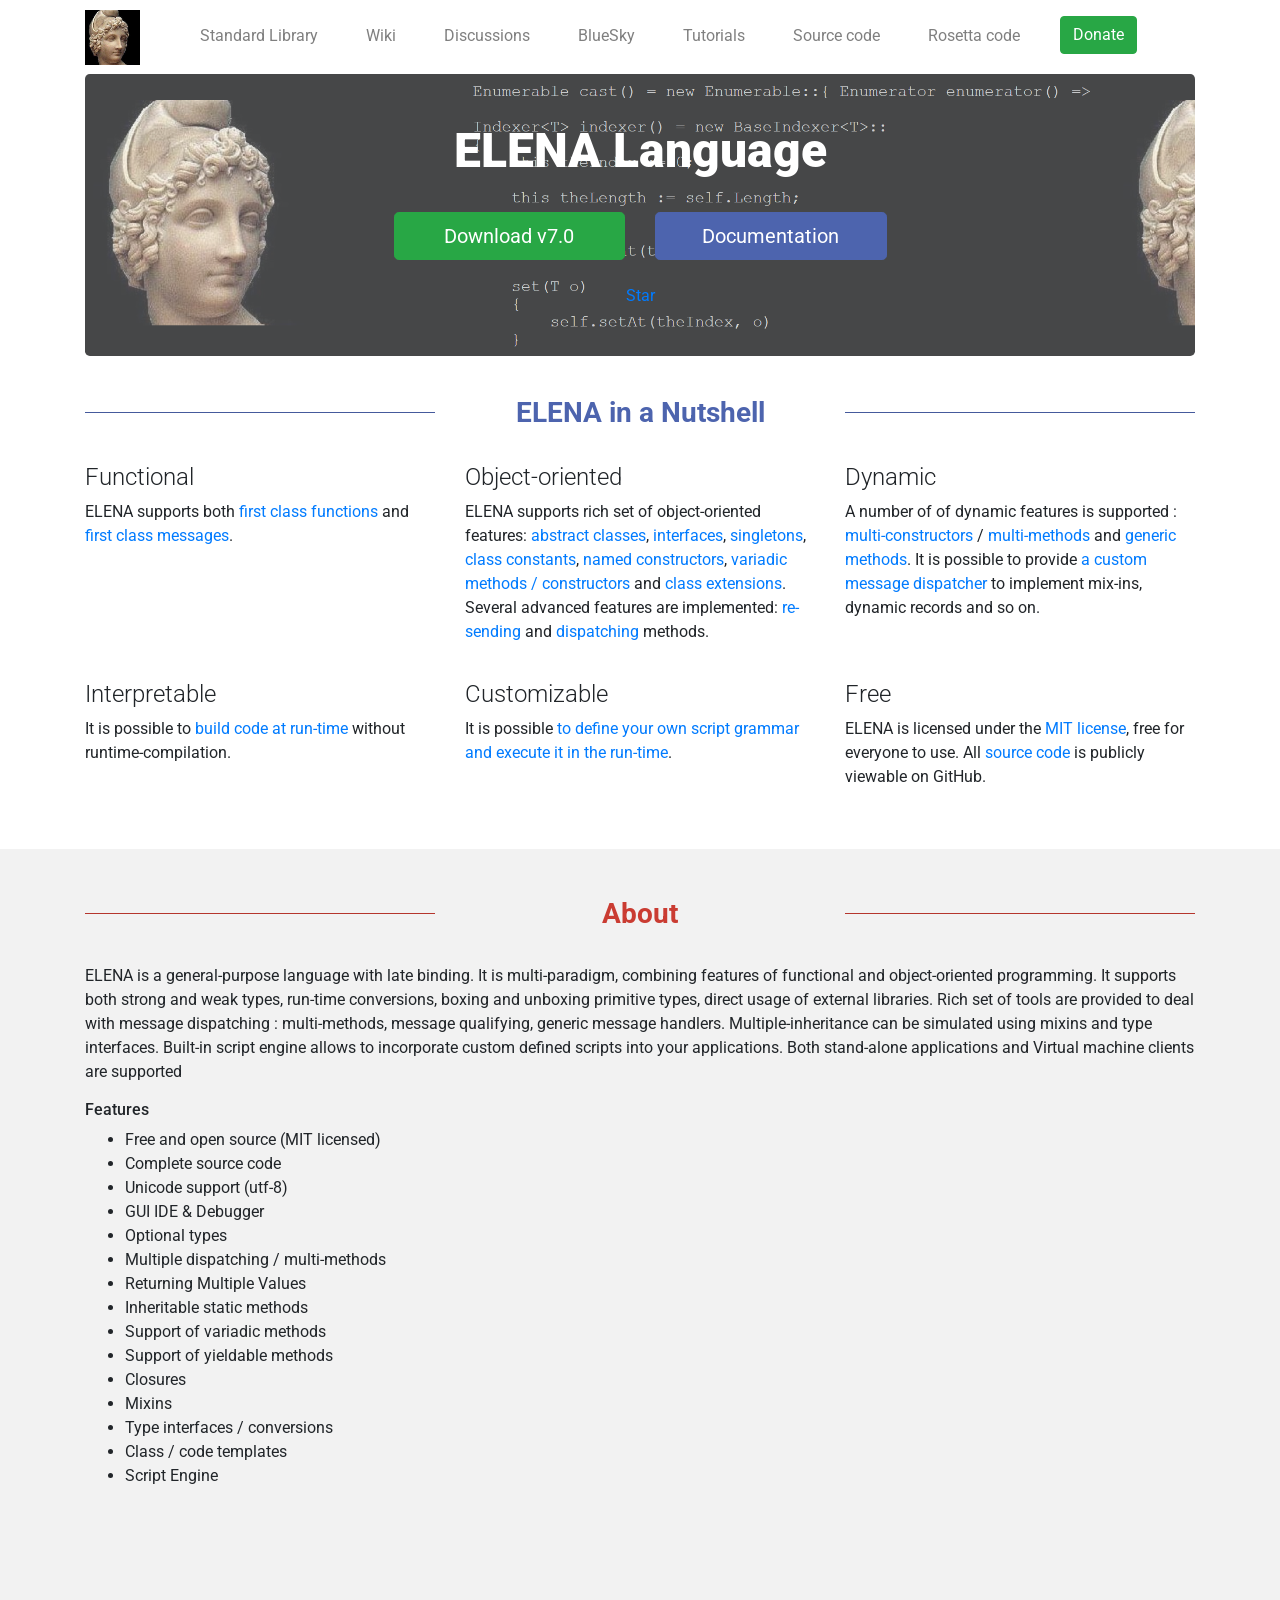
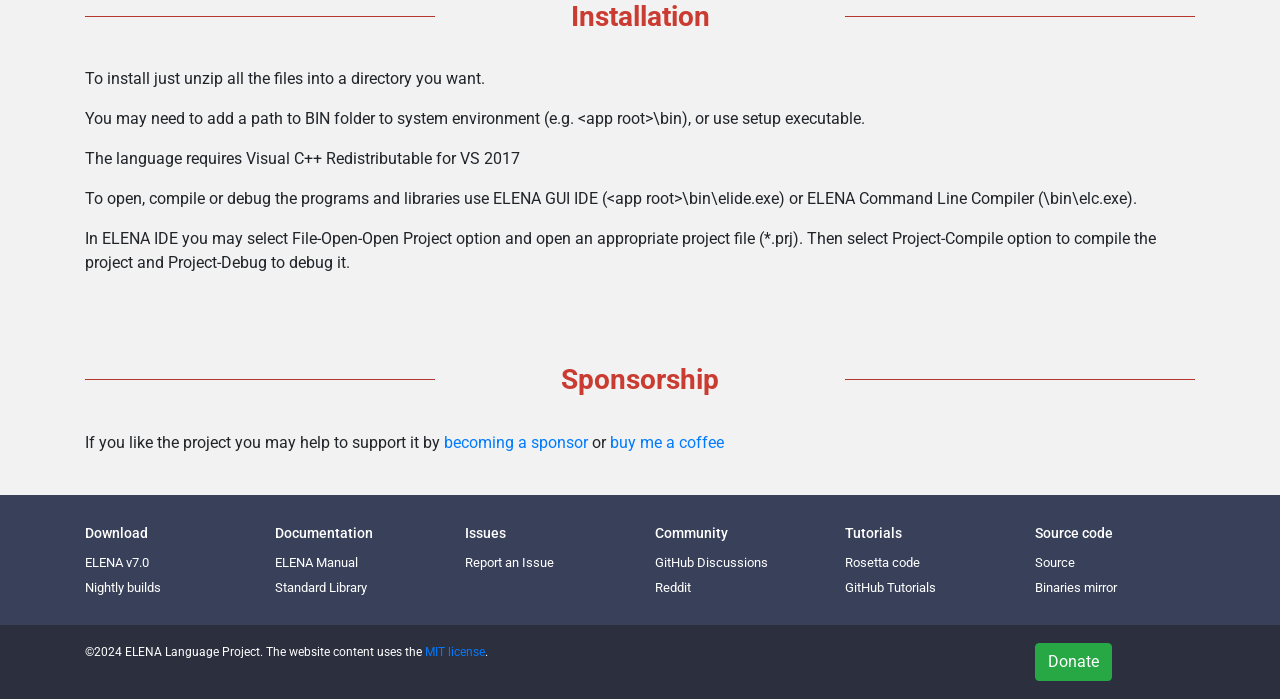
<file: index.html>
<!DOCTYPE html>
<html lang="en">
<head>
   <meta charset="utf-8">
   <meta http-equiv="content-type" content="text/html; charset=UTF-8">
   <title>ELENA Programming Language</title>
   <meta name="author" content="Aleksey Rakov">
   <meta property="og:title" content="ELENA Programming Language"/>
   <meta property="og:image" content="/header_70.png"/>
   <meta name="description" content="ELENA is a general-purpose, pure object-oriented language with late binding">
   <meta name="keywords" content="ELENA is a general-purpose language with late binding. It is multi-paradigm, combining features of functional and object-oriented programming. Find out more about ELENA here.">
   <link href="https://fonts.googleapis.com/css?family=Roboto:400,400i,500,500i,700,700i" rel="stylesheet">
   <link href="bootstrap.min.css" rel="stylesheet">
   <link rel="stylesheet" href="app.css" />
   <link rel="stylesheet" href="fonts.css" />
   <link rel="stylesheet" href="github.css" /> 
   <link rel="icon" type="image/png" href="/logo.png"/>
</header>     
<body>
   <div class="container py-3 py-lg-0">
     <nav class="navbar navbar-expand-lg navbar-light bg-light" id="main-menu">
       <a class="navbar-brand" href="/" id="logo">
         <img src="logo.png" />
       </a>
       <button class="navbar-toggler ml-auto hidden-sm-up float-xs-left" type="button" data-toggle="collapse" data-target="#navbarSupportedContent" aria-controls="navbarSupportedContent" aria-expanded="false" aria-label="Toggle navigation">
         <span class="navbar-toggler-icon"></span>
       </button>
       <div class="collapse navbar-collapse" id="navbarSupportedContent">
         <ul class="navbar-nav mr-auto">
           <li class="nav-item  flex-md-fill text-md-center">
             <a class="nav-link" href="api/index.html">Standard Library</a>
           </li>
           <li class="nav-item flex-md-fill text-md-center">
             <a class="nav-link" href="https://github.com/ELENA-LANG/elena-lang/wiki">Wiki</a>
           </li>
           <li class="nav-item  flex-md-fill text-md-center">
             <a class="nav-link" href="https://github.com/ELENA-LANG/elena-lang/discussions/">Discussions</a>
           </li>
           <li class="nav-item  flex-md-fill text-md-center">
             <a class="nav-link" href="https://bsky.app/profile/alexrakov.bsky.social">BlueSky</a>
           </li>
           <li class="nav-item  flex-md-fill text-md-center">
             <a class="nav-link" href="https://github.com/ELENA-LANG/elena-lang/wiki/Tutorials">Tutorials</a>
           </li>
           <li class="nav-item  flex-md-fill text-md-center">
             <a class="nav-link" href="https://github.com/ELENA-LANG/elena-lang">Source code</a>
           </li>
           <li class="nav-item  flex-md-fill text-md-center">
             <a class="nav-link" href="http://rosettacode.org/wiki/Category:Elena">Rosetta code</a>
           </li>
           <li class="nav-item donate flex-md-fill text-md-center">
             <a class="btn btn-success" href="https://paypal.me/elenaprolang">Donate</a>
           </li>
         </ul>
       </div>
     </nav>
   </div>


<div class="container">
  <div class="jumbotron" style="text-align: center;" id="main-jumbo">
    <div class="container page-heading">
      <h1 class="display-5 main-heading">
        ELENA Language
      </h1>
</br/>
      <div class="row">
        <div class="col-lg-3 col-md-1 col-sm-1"></div>
        <div class="col-lg-3 col-md-5 col-sm-5">
          <a class="btn btn-success btn-lg btn-block" href="https://github.com/ELENA-LANG/elena-lang/releases/tag/v7.0.0" role="button">Download v7.0</a>
        </br/>

        </div>
        <div class="col-lg-3 col-md-5 col-sm-5 docs">
          <a class="btn btn-primary btn-lg btn-block" href="https://github.com/ELENA-LANG/elena-lang/wiki/ELENA-Programming-Manual" role="button">Documentation</a>
        </br/>
        </div>
        <div class="col-3 col-md-1 col-sm-1"></div>
      </div>
      <div clsss="row">
        <a class="github-button" href="https://github.com/ELENA-LANG/elena-lang" data-icon="octicon-star" data-size="large" data-show-count="true" aria-label="Star ELENA-LANG/elena-lang on GitHub">Star</a>
      </div>
    </div>
  </div>
</div>

<div class="container pt-sm-2">
  <div class="row">
    <div class="col-lg-4 col-md-3 language-features "><hr/></div>
    <div class="col-lg-4 col-md-6 language-features section-heading">
      <h2 class="lead secondary-heading">
        ELENA in a Nutshell
      </h2>
    </div>
    <div class="col-lg-4 col-md-3 language-features"><hr/></div>
  </div>

  <br />

  <div class="row">
    <div class="col-lg-4 col-md-6 feature">
      <h3>Functional</h3>
      <p>
        ELENA supports both <a href="https://github.com/ELENA-LANG/elena-lang/wiki/ELENA-Programming-Manual#functions">first class functions</a> and
        <a href="https://github.com/ELENA-LANG/elena-lang/wiki/ELENA-Programming-Manual#first-class-messages">first class messages</a>. 
      </p>
    </div>
    <div class="col-lg-4 col-md-6 feature">
      <h3>Object-oriented</h3>
      <p>
        ELENA supports rich set of object-oriented features: <a href="https://github.com/ELENA-LANG/elena-lang/wiki/ELENA-Programming-Manual#abstract-classes">abstract classes</a>, 
        <a href="https://github.com/ELENA-LANG/elena-lang/wiki/ELENA-Programming-Manual#interfaces">interfaces</a>, 
        <a href="https://github.com/ELENA-LANG/elena-lang/wiki/ELENA-Programming-Manual#singletons">singletons</a>, 
        <a href="https://github.com/ELENA-LANG/elena-lang/wiki/ELENA-Programming-Manual#class-constants">class constants</a>, 
        <a href="https://github.com/ELENA-LANG/elena-lang/wiki/ELENA-Programming-Manual#named-constructors">named constructors</a>,
        <a href="https://github.com/ELENA-LANG/elena-lang/wiki/ELENA-Programming-Manual#variadic-methods ">variadic methods / constructors</a>
        and <a href="https://github.com/ELENA-LANG/elena-lang/wiki/ELENA-Programming-Manual#extensions">class extensions</a>.
        Several advanced features are implemented: 
        <a href="https://github.com/ELENA-LANG/elena-lang/wiki/ELENA-Programming-Manual#re-sending-methods">re-sending</a> and 
        <a href="https://github.com/ELENA-LANG/elena-lang/wiki/ELENA-Programming-Manual#dispatch-methods">dispatching</a> methods. 
      </p>
    </div>
    <div class="col-lg-4 col-md-6 feature">
      <h3>Dynamic</h3>
      <p>
        A number of of dynamic features is supported : 
        <a href="https://github.com/ELENA-LANG/elena-lang/wiki/ELENA-Programming-Manual#multi-constructors">multi-constructors</a>
        / <a href="https://github.com/ELENA-LANG/elena-lang/wiki/ELENA-Programming-Manual#multi-methods">multi-methods</a> and
        <a href="https://github.com/ELENA-LANG/elena-lang/wiki/ELENA-Programming-Manual#generic-methods">generic methods</a>.
        It is possible to provide 
        <a href="https://github.com/ELENA-LANG/elena-lang/wiki/ELENA-Programming-Manual#custom-dispatcher">a custom message dispatcher</a> 
        to implement mix-ins, dynamic records and so on.
      </p>
    </div>
    <div class="col-lg-4 col-md-6 feature">
      <h3>Interpretable</h3>
      <p>
        It is possible to <a href="https://github.com/ELENA-LANG/tutorials/blob/master/ExpressionTree1/README.md">
        build code at run-time</a> without runtime-compilation.
      </p>
    </div>
    <div class="col-lg-4 col-md-6 feature">
      <h3>Customizable</h3>
      <p>
        It is possible <a href="https://github.com/ELENA-LANG/elena-lang/wiki/ELENA-Programming-Manual#evaluation-tape">
        to define your own script grammar and execute it in the run-time</a>.
      </p>
    </div>
    <div class="col-lg-4 col-md-6 feature">
      <h3>Free</h3>
      <p>
        ELENA is licensed under the <a href="https://github.com/ELENA-LANG/elena-lang/blob/master/LICENSE">MIT license</a>, free for everyone to use. All <a href="https://github.com/ELENA-LANG/elena-lang">source code</a> is publicly viewable on GitHub.
      </p>
    </div>
  </div>

</div>


  <br />

<div class="container-fluid alt-color packages">
    <br><br>

    <div class="container">
      <div class="row">
        <div class="col-lg-4 col-md-3 ecosystem"><hr></div>
        <div class="col-lg-4 col-md-6 ecosystem section-heading">
          <h2 class="lead secondary-heading">
            About
          </h2>
        </div>
        <div class="col-lg-4 col-md-3 ecosystem"><hr></div>
      </div>

      <br>
      <p>
         ELENA is a general-purpose language with late binding. It is multi-paradigm, combining features of functional and object-oriented programming. It supports both strong and weak types, run-time conversions, boxing and unboxing primitive types, direct usage of external libraries. Rich set of tools are provided to deal with message dispatching : multi-methods, message qualifying, generic message handlers. Multiple-inheritance can be simulated using mixins and type interfaces. Built-in script engine allows to incorporate custom defined scripts into your applications. Both stand-alone applications and Virtual machine clients are supported      
      </p>
      <h6>Features</h6>
      <ul>
<li>Free and open source (MIT licensed)</li>
<li>Complete source code</li>
<li>Unicode support (utf-8)</li>
<li>GUI IDE & Debugger</li>
<li>Optional types</li>
<li>Multiple dispatching / multi-methods</li>
<li>Returning Multiple Values</li>
<li>Inheritable static methods</li>
<li>Support of variadic methods</li>
<li>Support of yieldable methods</li>
<li>Closures</li>
<li>Mixins</li>
<li>Type interfaces / conversions</li>
<li>Class / code templates</li>
<li>Script Engine</li>
      <br>
    </div>
      <br>
</div>

<div class="container-fluid alt-color packages">
    <br><br>

    <div class="container">
      <div class="row">
        <div class="col-lg-4 col-md-3 ecosystem"><hr></div>
        <div class="col-lg-4 col-md-6 ecosystem section-heading">
          <h2 class="lead secondary-heading">
            Installation
          </h2>
        </div>
        <div class="col-lg-4 col-md-3 ecosystem"><hr></div>
      </div>

      <br>
                <p>To install just unzip all the files into a directory you want.</p>   
             
                <p>You may need to add a path to BIN folder to system environment (e.g. &lt;app root&gt;\bin),
                or use setup executable.</p>

                <p>The language requires Visual C++ Redistributable for VS 2017</p>

                <p>To open, compile or debug the programs and libraries use ELENA GUI IDE (&lt;app root&gt;\bin\elide.exe) or ELENA Command Line Compiler 
                (<app root>\bin\elc.exe). </p>

                <p>In ELENA IDE you may select File-Open-Open Project option and open an 
                appropriate project file (*.prj). Then select Project-Compile option to 
                compile the project and Project-Debug to debug it.</p>
      <br>

    </div>
</div>

<div class="container-fluid alt-color packages">
    <br><br>

    <div class="container">
      <div class="row">
        <div class="col-lg-4 col-md-3 ecosystem"><hr></div>
        <div class="col-lg-4 col-md-6 ecosystem section-heading">
          <h2 class="lead secondary-heading">
            Sponsorship
          </h2>
        </div>
        <div class="col-lg-4 col-md-3 ecosystem"><hr></div>
      </div>

      <br>
                <p>If you like the project you may help to support it by <a href="https://github.com/sponsors/arakov/">becoming a sponsor</a> or <a href="https://ko-fi.com/elenaprolang">buy me a coffee</a></p>
      <br>

    </div>
</div>

<footer class="container-fluid footer-menu">
    <div class="container">
      <div class="row">
        <div class="col-lg-2 col-md-3 col-sm-4 footer-menu-item">
          <h6>Download</h6>
          <ul class="nav flex-column">
            <li class="nav-item">
              <a class="nav-link" href="https://github.com/ELENA-LANG/elena-lang/releases/tag/v7.0.0">ELENA v7.0</a>
            </li>
            <li class="nav-item">
              <a class="nav-link" href="https://ci.appveyor.com/project/arakov/elena-lang/build/artifacts">Nightly builds</a>
            </li>
          </ul>
        </div>
        <div class="col-lg-2 col-md-3 col-sm-4 footer-menu-item">
          <h6>Documentation</h6>
          <ul class="nav flex-column">
            <li class="nav-item">
              <a class="nav-link" href="https://github.com/ELENA-LANG/elena-lang/wiki/ELENA-Programming-Manual">ELENA Manual</a>
            </li>
            <li class="nav-item">
              <a class="nav-link" href="api/index.html">Standard Library</a>
            </li>
          </ul>
        </div>
        <div class="col-lg-2 col-md-3 col-sm-4 footer-menu-item">
          <h6>Issues</h6>
          <ul class="nav flex-column">
            <li class="nav-item">
              <a class="nav-link" href="https://github.com/ELENA-LANG/elena-lang/issues/new">Report an Issue</a>
            </li>
          </ul>
        </div>
        <div class="col-lg-2 col-md-3 col-sm-4 footer-menu-item">
          <h6>Community</h6>
          <ul class="nav flex-column">
            <li class="nav-item">
              <a class="nav-link" href="https://github.com/ELENA-LANG/elena-lang/discussions/">GitHub Discussions</a>
            </li>
            <li class="nav-item">
              <a class="nav-link" href="https://www.reddit.com/r/elena_lang/">Reddit</a>
            </li>
          </ul>
        </div>
        <div class="col-lg-2 col-md-3 col-sm-4 footer-menu-item">
          <h6>Tutorials</h6>
          <ul class="nav flex-column">
            <li class="nav-item">
              <a class="nav-link" href="http://rosettacode.org/wiki/Category:Elena">Rosetta code</a>
            </li>
            <li class="nav-item">
              <a class="nav-link" href="https://github.com/ELENA-LANG/elena-lang/wiki/Tutorials">GitHub Tutorials</a>
            </li>
          </ul>
        </div>
        <div class="col-lg-2 col-md-3 col-sm-4 footer-menu-item">
          <h6>Source code</h6>
          <ul class="nav flex-column">
            <li class="nav-item">
              <a class="nav-link" href="https://github.com/ELENA-LANG/elena-lang">Source</a>
            </li>
            <li class="nav-item">
              <a class="nav-link" href="https://sourceforge.net/projects/elenalang/files/">Binaries mirror</a>
            </li>
          </ul>
        </div>
      </div>
    </div>
    <br />
  </footer>

<footer class="container-fluid footer-copy">
    <div class="container">
      <div class="row">
        <div class="col-md-10 py-2">
          <p>
            ©2024 ELENA Language Project. The website content uses the <a href="https://github.com/ELENA-LANG/elena-lang/blob/master/LICENSE">MIT license</a>.
          </p>
        </div>
        <div class="col-md-2 py-2">
          <a class="btn btn-success" href="https://paypal.me/elenaprolang">Donate</a>
        </div>
      </div>
    </div>
</footer>

<script async defer src="https://buttons.github.io/buttons.js"></script>

</body>

</html>
</file>
<file: app.css>
#main-menu {
  background-color: #fff !important;
  padding: 0;
}
#main-menu li.nav-item {
  padding: 16px;
  border-bottom: 2px solid #fff;
}
#main-menu li.nav-item:hover {
  background-color: #eee;
  border-bottom: 2px solid #CA3C32;
}
#main-menu li.nav-item.donate:hover {
  background-color: #fff;
  border-bottom: 0;
}
#main-menu li.nav-item.active {
  border-bottom: 2px solid #CA3C32;
}
#logo {
  padding: 0 20px 0 0;
}
#logo img {
  width: 55px;
  height: 55px;
}

.main-heading {
  /* font-family: "Futura LT Medium"; */
  font-family: "Roboto", sans-serif;
  font-weight: 100;
  font-size: 48px;
}
.secondary-heading {
  /* font-family: "Futura LT Medium"; */
  font-family: "Roboto", sans-serif;
  font-weight: 400;
  font-size: 18px;
  margin-bottom: 50px;
}

.page-heading a {
  /* font-family: "Futura LT Medium"; */
  font-family: "Roboto", sans-serif;
  font-weight: 400;
}

.extra-link {
  font-size: 12px;
  text-decoration: none !important;
}

.language-features {
  text-align: center;
  color: #4D64AE;
}
.language-features hr {
  background-color: #4D64AE;
}

.section-heading .lead {
  /* font-family: "Futura LT Medium"; */
  font-family: "Roboto", sans-serif;
  font-weight: 300;
  font-weight: 700;
  font-size: 28px;
}
.section-heading h2 {
  margin-bottom: 10px;
}
.section-heading h5 {
  /* font-family: "Futura LT Medium"; */
  font-family: "Roboto", sans-serif;
  font-weight: 400p
  font-size: 16px;
}

.feature {
  /* text-align: center; */
}
.feature h4 {
  text-align: left;
  /* border-bottom: 1px solid #4D64AE; */
  padding-bottom: 5px;
  /* font-family: "Futura LT Medium"; */
  font-family: "Roboto", sans-serif;
  font-weight: 700;
  color: #4D64AE;
  font-size: 18px;
}
.feature p {
  /* font-family: "Futura LT Medium"; */
  font-family: "Roboto", sans-serif;
  font-size: 16px;
  text-align: left;
  text-justify: inter-character;
}

.ecosystem {
  text-align: center;
  color: #CA3C32;
}

.alt-color {
  background-color: #F2F2F2;
}
#ecosystem-tab {
  border: 0;
  width: 100%;
}
#ecosystem-tab .nav-item a {
  padding: 18px 0;
  border: 0;
  /* font-family: "Futura LT Medium"; */
  font-family: "Roboto", sans-serif;
  font-size: 14px;
}
#ecosystem-tab .nav-item a.active {
  border-top: 4px solid #CA3C32;
  color: #CA3C32;
}
#ecosystem-tab .nav-item a {
  color: #898989;
}
#ecosystem-tab-content div.tab-pane {
  background-color: #fff;
  /* border-left: 1px solid #ddd; */
  margin-left: -15px;
  margin-right: -15px;
  min-height: 300px;
  margin-bottom: 20px;
  /* padding: 20px; */
}
.ecosystem hr {
  background-color: #CA3C32;
}

.ide, .blog, .video {
  background-color: #F2F2F2;
  border-left: 20px solid #fff;
  border-right: 20px solid #fff;
  padding: 20px;
  text-align: center;
  border-bottom: 20px solid #fff;
}

.feature {
  padding-bottom: 20px;
}
.feature .outer-link {
  /* font-family: "Futura LT Medium"; */
  font-family: "Roboto", sans-serif;
  text-align: center;
}
.ide-feature {
  text-align: center;
}

.editor-icon {
  text-align: center;
}
.editor-icon img {
  padding: 10px 0;
  height: 80px;
}

.packages {
  /* font-family: "Futura LT Medium"; */
  font-family: "Roboto", sans-serif;
}

.blog {
  /* font-family: "Futura LT Medium"; */
  font-family: "Roboto", sans-serif;
  text-align: left;
}
.blog h3 {
  /* font-family: "Futura LT Medium"; */
  font-family: "Roboto", sans-serif;
  font-size: 18px;
  margin-bottom: 0;
}
.blog h3 a {
  color: #4D64AE;
  display: block;
  min-height: 42px;
}
.blog .article-date {
  font-size: 12px;
  color: #999;
}
.blog p {
  border-top: 1px solid #ccc;
  margin-top: 10px;
  padding-top: 10px;
  margin-bottom: 0px;
  font-size: 14px;
}

.social-network {
  /* font-family: "Futura LT Medium"; */
  font-family: "Roboto", sans-serif;
  font-size: 14px;
  background-position: top left;
  background-repeat: no-repeat;
  padding-left: 60px;
  background-size: 50px;
  border-bottom: 1px solid #ccc;
}
.social-network h4 {
  /* font-family: "Futura LT Medium"; */
  font-family: "Roboto", sans-serif;
  font-size: 16px;
}
.social-network.discourse {
  background-image: url("../img/discourse.png");
  margin-top: 14px;
}
.social-network.gitter {
  background-image: url("../img/gitter.png");
  margin-top: 14px;
}
.social-network.youtube {
  background-image: url("../img/youtube.png");
  margin-top: 14px;
  border-bottom: 0;
}
.social-network.twitter {
  background-image: url("../img/twitter.png");
  margin-top: 14px;
  border-bottom: 0;
}
.social-network.github {
  background-image: url("../img/github.png");
  margin-top: 14px;
}
.social-network.facebook {
  background-image: url("../img/facebook.png");
  margin-top: 14px;
  border-bottom: 0;
}

.video {
  text-align: left;
  /* font-family: "Futura LT Medium"; */
  font-family: "Roboto", sans-serif;
  background-color: #fff;
}
.video img {
  width: 100%;
}
.video h6 {
  padding: 10px;
  background-color: #F2F2F2;
}
.video a {
  font-size: 14px;
}

.btn {
  /* font-family: "Futura LT Medium"; */
  font-family: "Roboto", sans-serif;
}

.footer-menu {
  background-color: #394059;
  color: #fff;
  /* font-family: "Futura LT Medium"; */
  font-family: "Roboto", sans-serif;
}
.footer-menu h6 {
  /* font-family: "Futura LT Medium"; */
  font-family: "Roboto", sans-serif;
  font-weight: 500;
  font-size: 14px;
}
.footer-menu ul.nav li a {
  padding: 3px 0;
  /* font-family: "Futura LT Medium"; */
  font-family: "Roboto", sans-serif;
  font-size: 13px;
  color: #fff;
}

.footer-copy {
  background-color: #2C2F3E;
  color: #fff;
  /* font-family: "Futura LT Medium"; */
  font-family: "Roboto", sans-serif;
  font-size: 12px;
  padding: 10px 0;
}
.footer-copy p {
  padding: 0;
  margin: 0;
}

h4.card-title {
	margin: 0;
	font-family: "Roboto";
	font-size: 1rem;
}

.card-header {
	padding: 0;
}

.tab-title {
  background-color: #CA3C32;
  /* font-family: "Futura LT Medium"; */
  font-family: "Roboto", sans-serif;
  font-size: 16px;
  padding: 18px 20px;
  border: 0;
  font-weight: 400;
  /* border-top: 4px solid #CA3C32; */
  color: #fff;
}

.nav-tabs {
    display:none;
}

@media(min-width: 768px) {
  .nav-tabs {
      display: flex;
  }

  .card {
      border: none;
  }

  .card .card-header {
      display:none;
  }

  .card .collapse{
      display:block;
  }

  .tab-title {
    display: none;
  }
}

@media(max-width: 767px) {
  .tab-pane {
      display: block !important;
      opacity: 1;
  }
  .social-network {
    border: 0;
  }
  .donate {
    display: none;
  }
}

@media(max-width: 576px) {
  .docs {
    margin-top: 20px;
  }
}

.btn-primary {
  background-color: #4D64AE;
  border-color: #4D64AE;
}
.link {
  color: #4D64AE;
}

.footer-menu-item {
  margin-top: 30px;
}

#ecosystem-tab-content div.tab-pane {
  padding: 10px;
  padding-top: 20px;
}

#ecosystem-tab-content div.tab-pane h4 {
  color: #CA3C32;
}
#ecosystem-tab-content div.tab-pane h6 {
  color: #CA3C32;
  font-weight: 600;
}

#ecosystem-tab-content div.tab-pane div.code-sample p {
  font-size: 14px;
}

img.ecosystem-image {
  float: left;
  margin-right: 20px;
}

.jumbotron {
    background-image: url(header_70.png);
    background-repeat: repeat-x;
    background-size: auto 100%;
}

img {
  max-width: 100%;
}

.page-heading .main-heading {
  color: #fff;
  font-weight: 900;
}
.page-heading .secondary-heading {
  color: #ccc;
}

.jumbotron a.link {
  color: #ccc;
}


.container {
  /* font-family: "Futura LT Medium"; */
}

h1 {
  /* font-family: "Futura LT Medium"; */
  font-family: "Roboto", sans-serif;
  font-weight: 500;
  font-size: 36px;
}
h2 {
  /* font-family: "Futura LT Medium"; */
  font-family: "Roboto", sans-serif;
  font-weight: 400;
  font-size: 32px;
}
h3 {
  /* font-family: "Futura LT Medium"; */
  font-family: "Roboto", sans-serif;
  font-weight: 300;
  font-size: 24px;
}
h4 {
  /* font-family: "Futura LT Medium"; */
  font-family: "Roboto", sans-serif;
  font-size: 20px;
}

table th {
  background-color: #eee;
}

blockquote {
  background: #f8f8f8;
  border-left: 7px solid #ccc;
  margin: 1.5em 7px;
  padding: 0.2em 7px;
  quotes: "\201C""\201D";
}
blockquote:before {
  color: #ccc;
  content: open-quote;
  font-size: 3.5em;
  line-height: 0.1em;
  vertical-align: -0.4em;
}
blockquote p {
  display: inline;
  font-style: italic;
}

#top-alert {
  padding-left: 0;
  padding-right: 0;
}
#top-alert .alert {
  margin-bottom: 0.2rem;
}
#top-alert p {
  margin-bottom: 0;
}

#main-jumbo {
  padding: 3rem 2rem;
}

code, table.benchmarks tbody {
  font: 9pt Monaco, 'Consolas', monospace;
}

pre {
  border: 1px solid #ddd;
  background: rgb(250, 250, 250);
  margin: 1em -1.5em;
  padding: 1em 1.5em;
  overflow: auto;
  direction: ltr;
  border-radius: 5px;
}

@media (min-width: 992px) and (max-width: 1199px) {
	.navbar-expand-lg .navbar-nav .nav-link {
		padding-right: .1rem;
		padding-left: .1rem;
	}
}

@media (max-width: 575px) {
	.main-heading {
		font-size: 36px;
	}
}



caption {
    padding-top: 8px;
    padding-bottom: 8px;
    color: #777;
    text-align: left;
}
th {
    text-align: left;
}
table {
    max-width: 100%;
    margin-bottom: 20px;
    border: 1px solid #dedede;
}

table > thead > tr > th,
table > tbody > tr > th,
table > tfoot > tr > th,
table > thead > tr > td,
table > tbody > tr > td,
table > tfoot > tr > td {
    padding: 8px;
    line-height: 1.42857143;
    vertical-align: top;
    border-top: 1px solid #ddd;
}
table > thead > tr > th {
    vertical-align: bottom;
    border-bottom: 2px solid #ddd;
    text-transform: none;
    background-color: #777;
    color: white;
    text-align: left;
}
table > caption + thead > tr:first-child > th,
table > colgroup + thead > tr:first-child > th,
table > thead:first-child > tr:first-child > th,
table > caption + thead > tr:first-child > td,
table > colgroup + thead > tr:first-child > td,
table > thead:first-child > tr:first-child > td {
    border-top: 0;
}

table > tbody > tr:nth-of-type(odd) {
    background-color: #f9f9f9;
}

table col[class*="col-"] {
    position: static;
    display: table-column;
    float: none;
}
table td[class*="col-"],
table th[class*="col-"] {
    position: static;
    display: table-cell;
    float: none;
}

table tr td {
    hyphens: auto;
}
</file>
<file: fonts.css>
@font-face {
    font-family:"Futura LT Bold";
    src:url("../font/FuturaLT-Bold.woff2") format("woff2"), url("../font/FuturaLT-Bold.woff") format("woff");
    font-style:normal;font-weight:400;
}


@font-face {
    font-family:"Futura LT Medium";
    src:url("../font/FuturaLT.woff2") format("woff2"), url("../font/FuturaLT.woff") format("woff");
    font-style:normal;font-weight:400;
}
</file>
<file: github.css>
/*

github.com style (c) Vasily Polovnyov <vast@whiteants.net>

*/

.hljs {
  display: block;
  overflow-x: auto;
  padding: 0.5em;
  color: #333;
  background: #f8f8f8;
}

.hljs-comment,
.hljs-quote {
  color: #998;
  font-style: italic;
}

.hljs-keyword,
.hljs-selector-tag,
.hljs-subst {
  color: #333;
  font-weight: bold;
}

.hljs-number,
.hljs-literal,
.hljs-variable,
.hljs-template-variable,
.hljs-tag .hljs-attr {
  color: #008080;
}

.hljs-string,
.hljs-doctag {
  color: #d14;
}

.hljs-title,
.hljs-section,
.hljs-selector-id {
  color: #900;
  font-weight: bold;
}

.hljs-subst {
  font-weight: normal;
}

.hljs-type,
.hljs-class .hljs-title {
  color: #458;
  font-weight: bold;
}

.hljs-tag,
.hljs-name,
.hljs-attribute {
  color: #000080;
  font-weight: normal;
}

.hljs-regexp,
.hljs-link {
  color: #009926;
}

.hljs-symbol,
.hljs-bullet {
  color: #990073;
}

.hljs-built_in,
.hljs-builtin-name {
  color: #0086b3;
}

.hljs-meta {
  color: #999;
  font-weight: bold;
}

.hljs-deletion {
  background: #fdd;
}

.hljs-addition {
  background: #dfd;
}

.hljs-emphasis {
  font-style: italic;
}

.hljs-strong {
  font-weight: bold;
}
</file>
